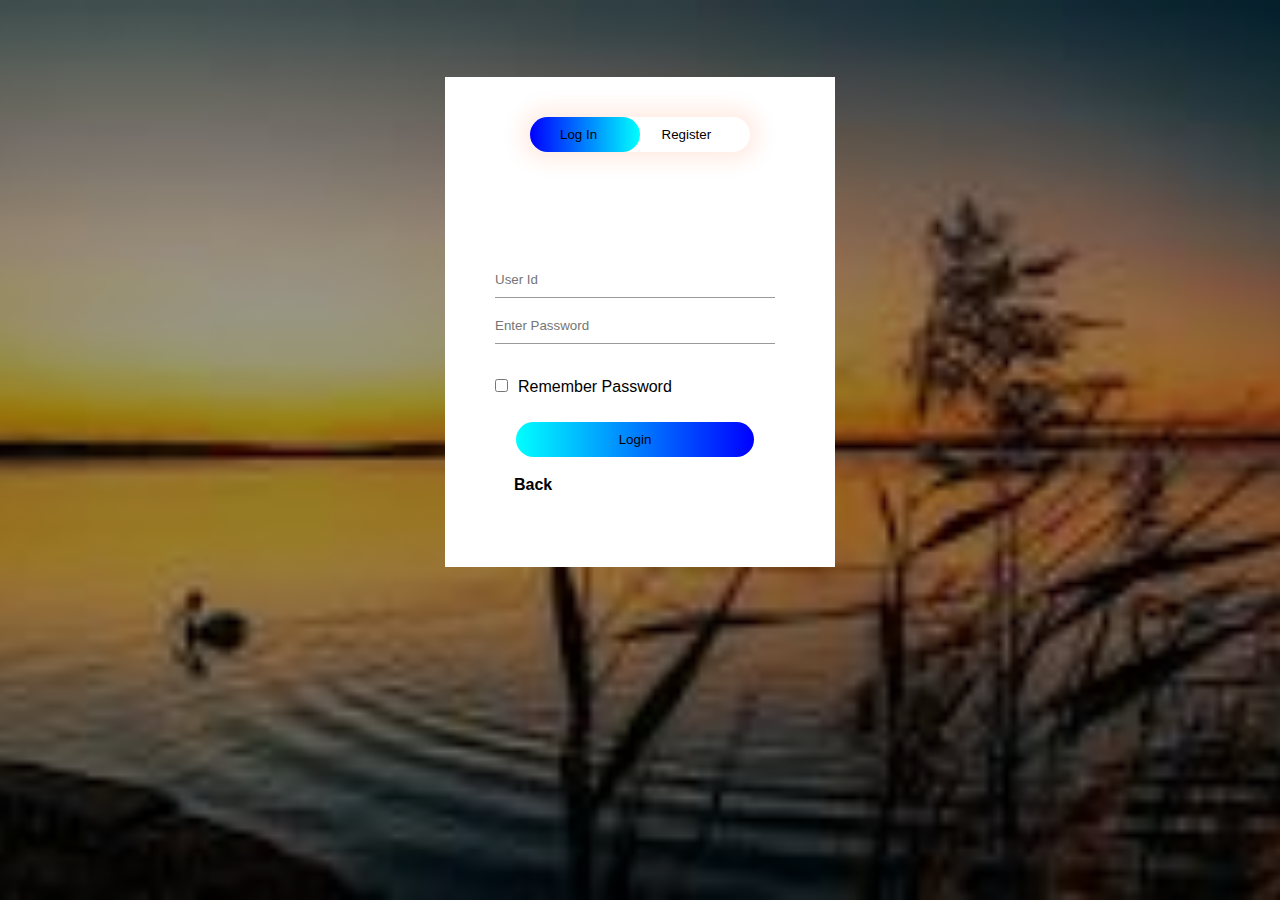
<file: login.html>
<!DOCTYPE html>
<html lang="en">

<head>
    <meta charset="UTF-8">
    <meta http-equiv="X-UA-Compatible" content="IE=edge">
    <meta name="viewport" content="width=device-width, initial-scale=1.0">
    <title>Esports</title>
    <link rel="stylesheet" href="login.css">

</head>

<body>
    <div class="hero">
        <div class="form-box">
        <div class="button-box">
            <div id="btn"></div>
            <button type="button" class="toggle-btn" onclick="login()">Log In</button>
            <button type="button" class="toggle-btn" onclick="register()">Register</button>
            </div>
            <div>
                <form id="login" class="input-group">
                <input type="text" class="input-field" placeholder="User Id" required>
                <input type="password" class="input-field" placeholder="Enter Password" required>
                <input type="checkbox" class="check-box"><span>Remember Password</span>
                <button type="submit" class="submit-btn">Login</button>
              <div class="back"><li><a href="index.html"><b>Back</b></a></li></div></div>
                

            
            </form>

            <form id="register" class="input-group">
                <input type="text" class="input-field" placeholder="Enter a User name" required>
                <input type="email" class="input-field" placeholder="Email Id" required>
                <input type="password" class="input-field" placeholder="Enter a password" required>
                <input type="checkbox" class="check-box"><span>I agree to the terms & condition</span>
                <button type="submit" class="submit-btn">Register</button> 
                <div class="back"><li><a href="index.html"><b>Back</b></a></li></div></div>

                
            </form>

        </div>
        <script>
        var x = document.getElementById("login");
        var y = document.getElementById("register");
        var z = document.getElementById("btn")

        function register(){
            x.style.left = "-400px";
            y.style.left = "50px";
            z.style.left = "110px";


        }
        function login(){
            x.style.left = "50px";
            y.style.left = "450px";
            z.style.left = "0px";


        }
        </script>
    
        
</body>

</html>
</file>
<file: login.css>
*{
    margin: 0;
    padding: 0;
    font-family:sans-serif;
}
.hero{
    height: 100%;
    width: 100%;
    background-image: linear-gradient(rgba(0,0,0,0.4),rgba(0,0,0,0.4)),url(background.jpg);
    background-position: center;
    background-size: cover;
    position: absolute;
}
.form-box{
    width: 380px;
    height: 480px;
    position: relative;
    margin: 6% auto;
    background: #fff;
    padding: 5px;
    overflow: hidden;
}
.button-box{
    width: 220px;
    margin: 35px auto;
    position: relative;
    box-shadow: 0 0 20px 9px #ff61241f;
    border-radius: 30px;
}
.toggle-btn{
    padding: 10px 30px;
    cursor: pointer;
    background: transparent;
    border: 0;
    outline: none;
    position: relative;
}
#btn{
    top: 0;
    left: 0;
    position: absolute;
    width: 110px;
    height: 100%;
    background: linear-gradient(to right, blue, aqua);
    border-radius: 30px;
    transition: .5s;
}
.input-group{
    top:180px;
    position: absolute;
    width: 280px;
    transition: .5s;
}
.input-field{
    width: 100%;
    padding: 10px 0px;
    margin: 5px 0;
    border-left: 0;
    border-top: 0;
    border-right: 0;
    border-bottom: 1px solid #999;
    outline: none;
    background: transparent;
}
.submit-btn{
    width: 85%;
    padding: 10px 30px;
    cursor: pointer;
    display: block;
    margin: auto;
    background: linear-gradient(to right, aqua, blue);
    border: 0;
    outline: none;
    border-radius:30px;
}
.check-box{
    margin: 30px 10px 30px 0;
}
.span{
    color: #777;
    font-size: 12px;
    bottom: 68px;
    position: absolute;
}
#login{
    left: 50px;
}
#register{
    left: 450px;
}
.back li{
    list-style: none;
    padding: 19px;

}
.back li a{
    text-decoration: none;
    color: black;
}
.back li a:hover{
    color: gray;
    text-decoration: dotted underline;
}
</file>
